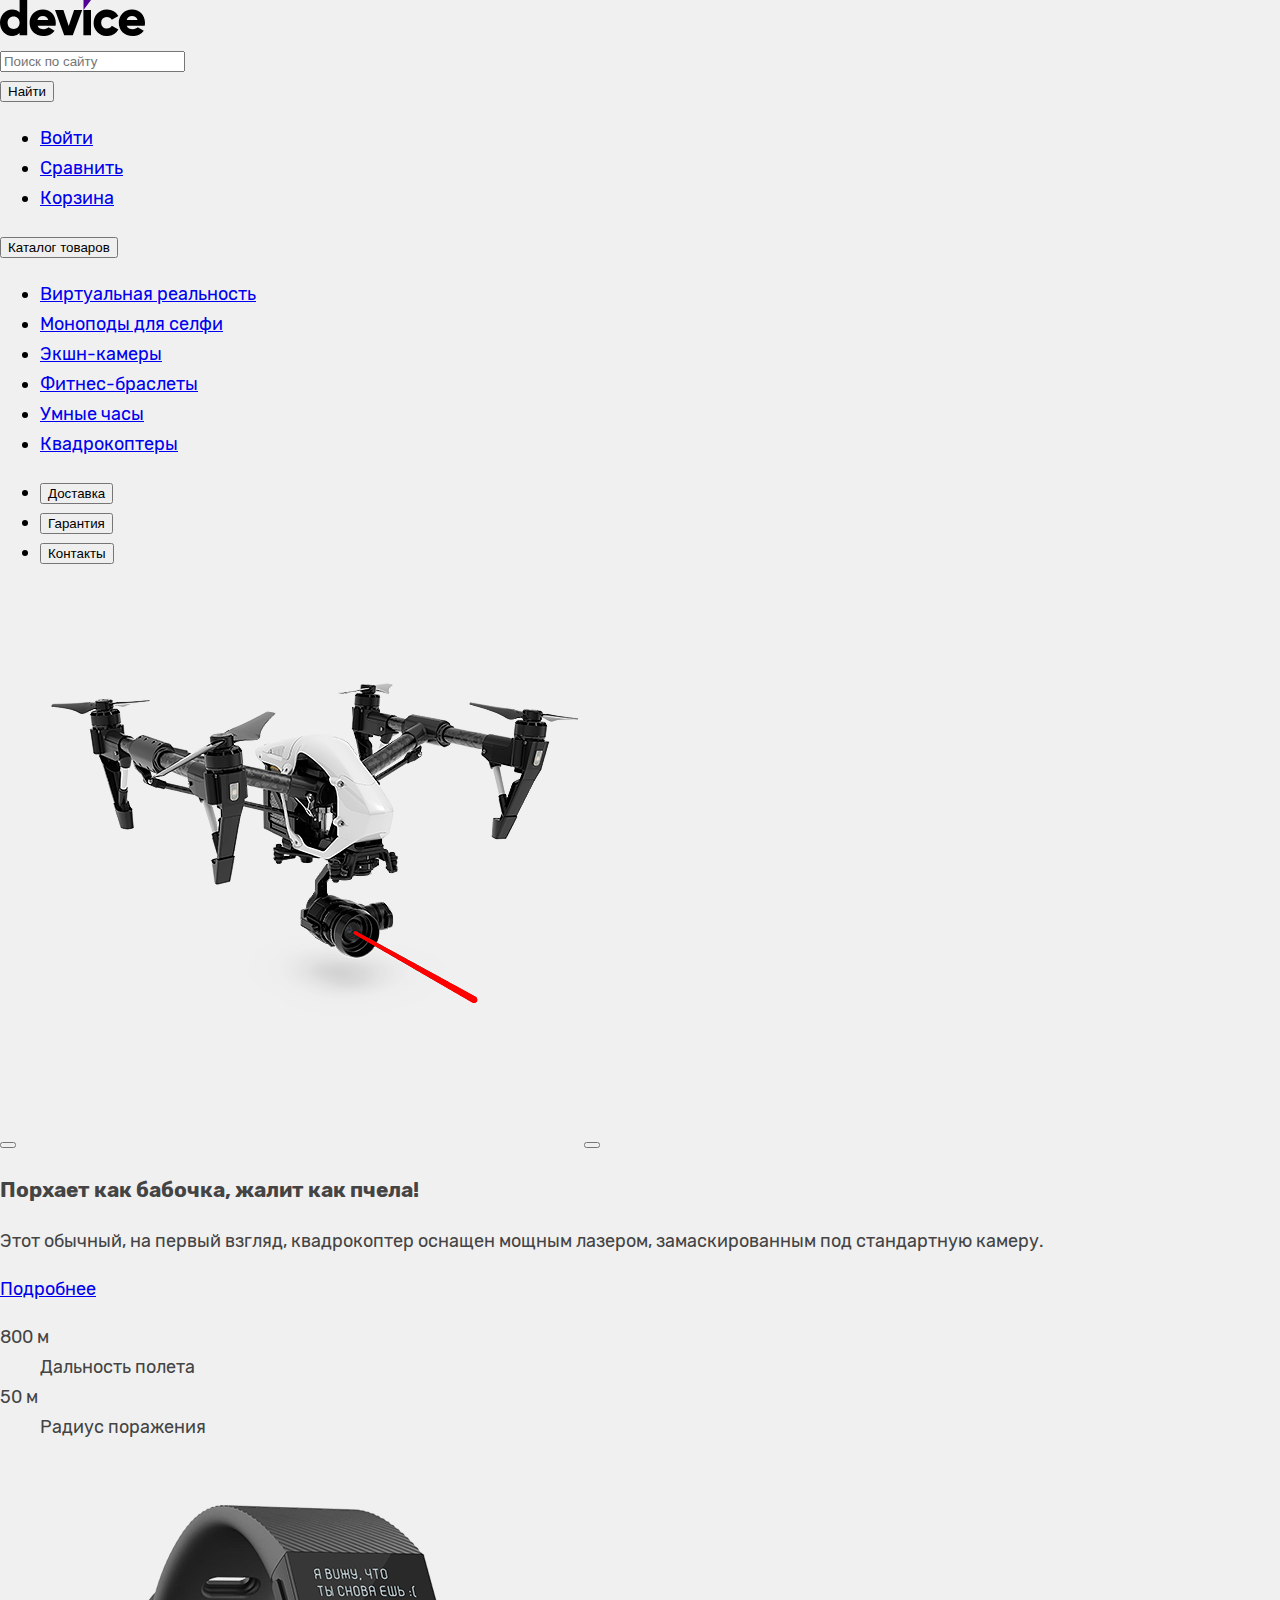
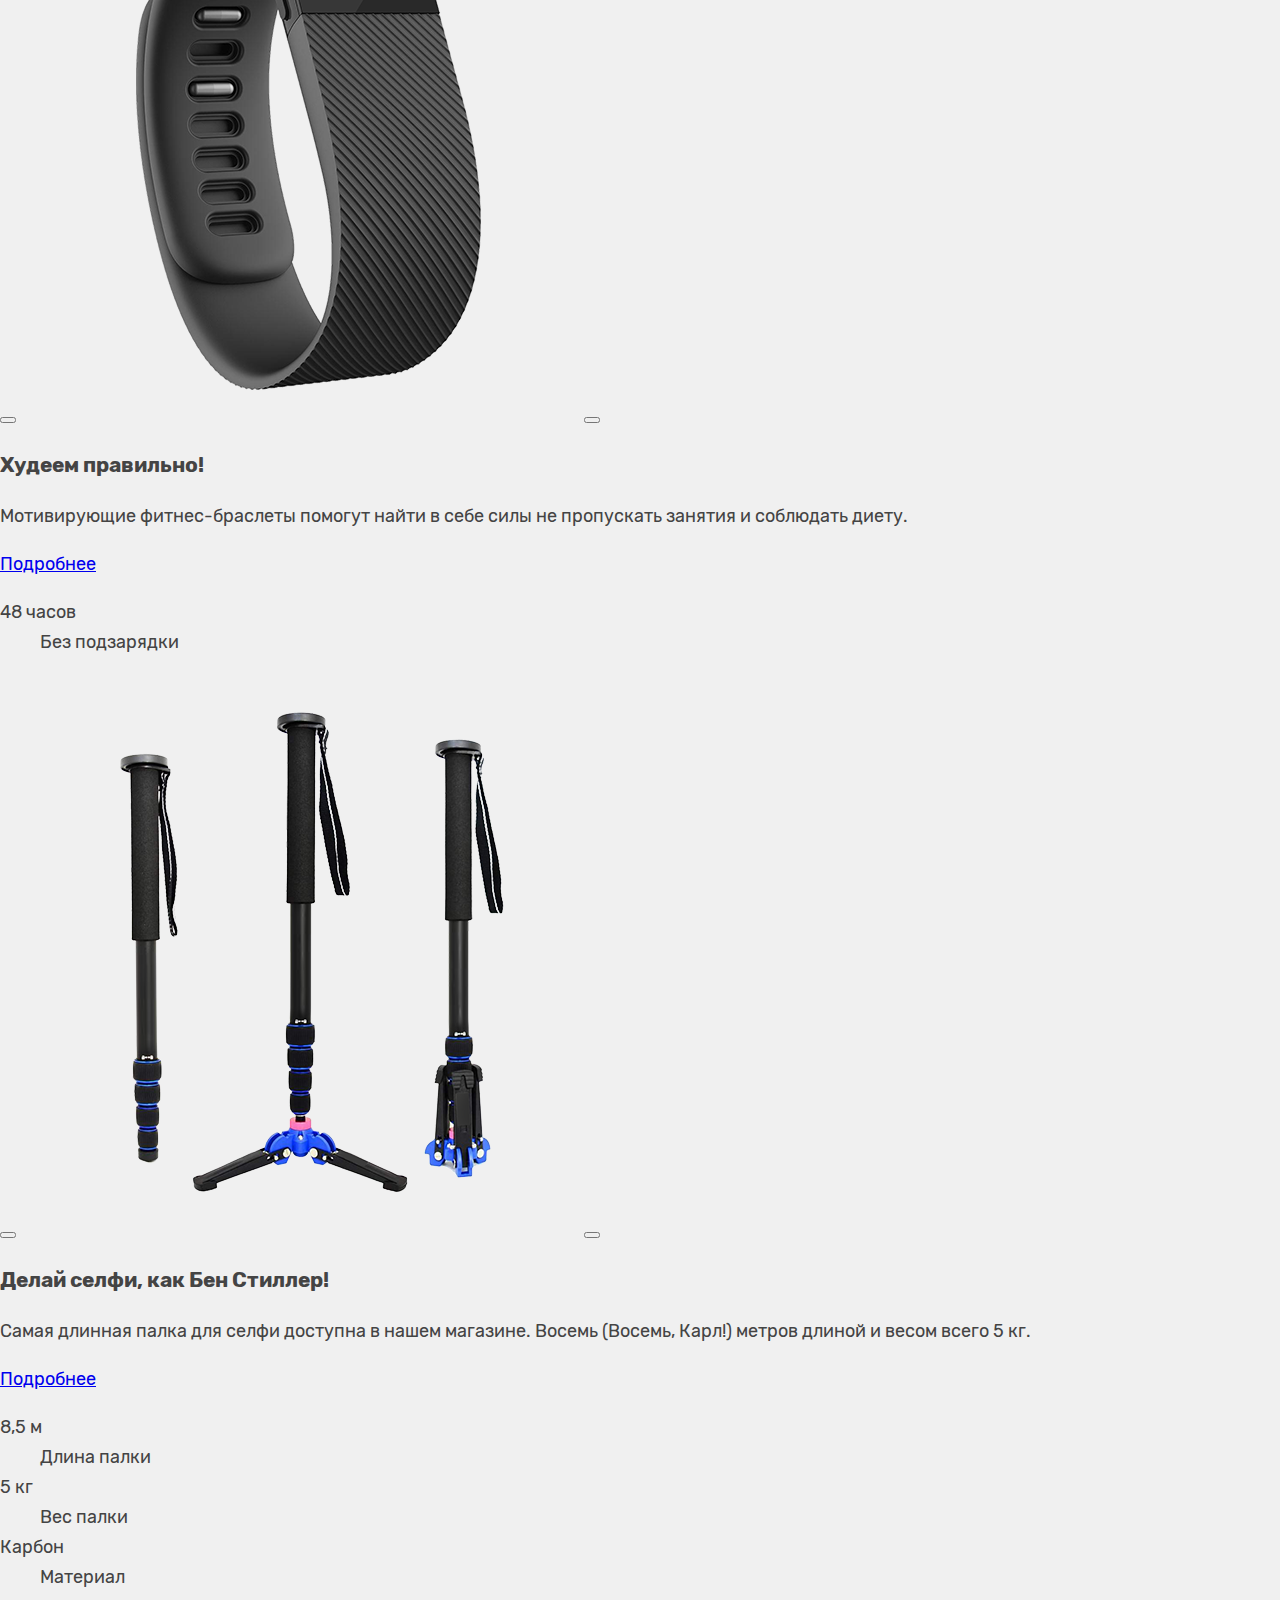
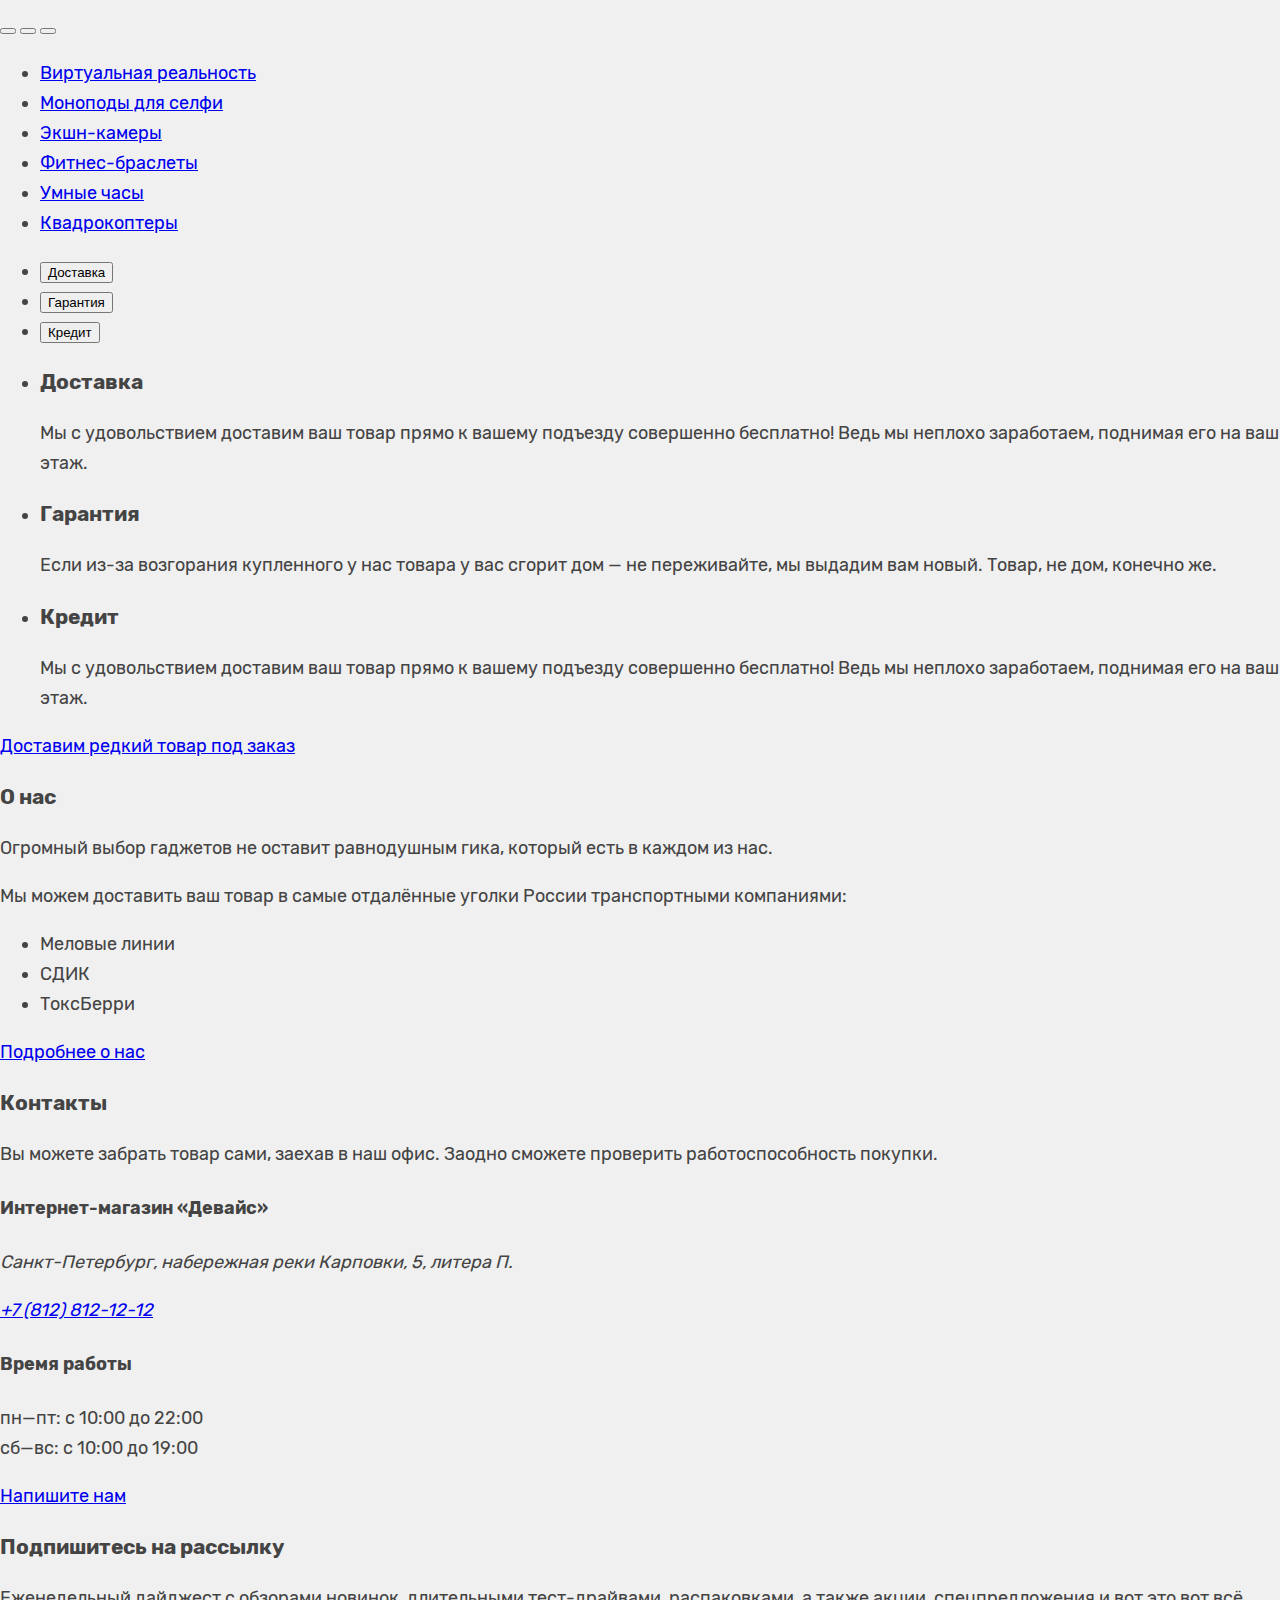
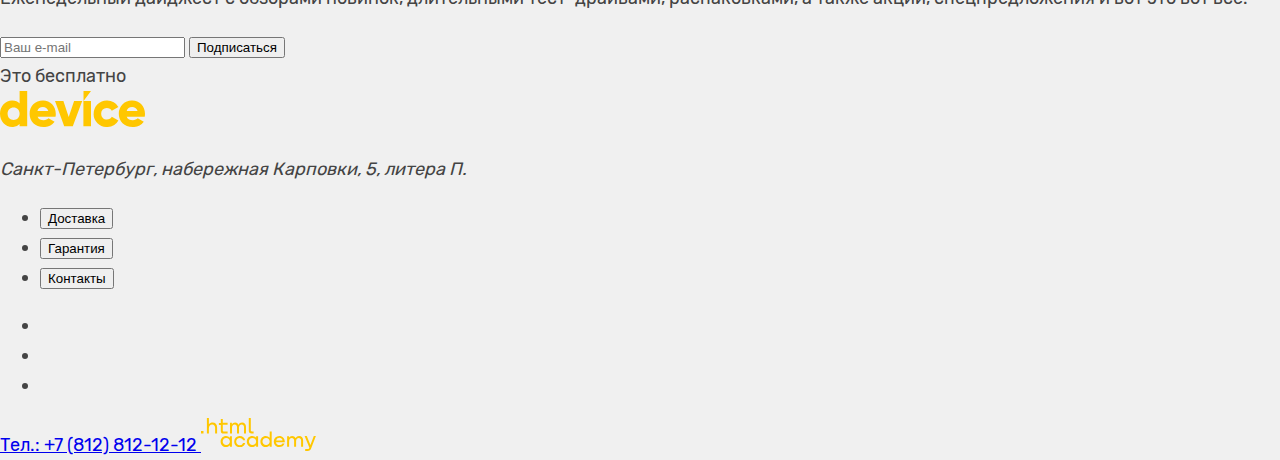
<file: index.html>
<!DOCTYPE html>
<html lang="ru">
<head>
  <meta charset="utf-8">
  <meta http-equiv="X-UA-Compatible" content="IE=edge">
  <meta name="viewport" content="width=device-width, initial-scale=1.0">
  <title>HTML Academy: Девайс</title>
  <link rel="stylesheet" href="styles/styles.css" />
</head>
  <body>
    <header class="page-header">
      <a class="header-logo-device" href="index.html">
        <svg
          class="header-logo-device-icon"
          aria-hidden="true"
          focusable="false"
          xmlns="http://www.w3.org/2000/svg"
          width="145"
          height="36"
          role="img"
          aria-label="Логотип магазина электроники Device."
          viewBox="0 0 145 36"
        >
          <path
            fill="#000"
            d="M27.2 0v35.3h-7.6v-2.4a9.5 9.5 0 0 1-7.5 3.1C5.5 36 0 30.2 0 22.7 0 15.2 5.5 9.4 12.1 9.4c3.4 0 6 1.2 7.5 3.1V0h7.6Zm-7.6 22.7c0-3.8-2.5-6.2-6-6.2s-6 2.4-6 6.2c0 3.8 2.5 6.2 6 6.2 3.5-.1 6-2.4 6-6.2ZM43.7 29.2c2.1 0 3.8-.8 4.8-1.9l6.1 3.5a13 13 0 0 1-11 5.2c-8.6 0-14-5.8-14-13.3C29.6 15.2 35 9.4 43 9.4c7.4 0 12.8 5.7 12.8 13.3 0 1.1 0 2.1-.3 3H37.6c1 2.6 3.3 3.5 6.1 3.5Zm4.6-9.1c-.8-2.9-3-4-5.4-4-2.9 0-4.8 1.4-5.5 4h11ZM82.2 10.1l-9.4 25.2h-8.6L55 10.1h8.4l5.3 16 5.4-16h8.2ZM83.5 10.1H91v25.2h-7.6V10.1ZM93.7 22.7A13 13 0 0 1 107 9.4a13 13 0 0 1 11.4 6.5l-6.6 3.8c-1-1.8-2.7-2.8-5-2.8a5.5 5.5 0 0 0-5.6 5.8c0 3.5 2.4 5.8 5.7 5.8 2.2 0 4-1.1 4.9-2.8l6.6 3.8A12.8 12.8 0 0 1 107 36a13 13 0 0 1-13.4-13.3ZM132.9 29.2c2 0 3.8-.8 4.8-1.9l6.1 3.5a13 13 0 0 1-11 5.2c-8.6 0-14-5.8-14-13.3a13 13 0 0 1 13.4-13.3c7.4 0 12.8 5.7 12.8 13.3 0 1.1-.1 2.1-.3 3h-18c1 2.6 3.4 3.5 6.2 3.5Zm4.7-9.1c-.8-2.9-3.1-4-5.4-4-3 0-4.8 1.4-5.5 4h10.9Z"
          />
          <path fill="#510094" d="M83.5 0v10.1L91 0h-7.6Z" />
        </svg>
      </a>
      <div class="header-form-wrapper">
        <form
          class="header-search-form"
          action="https://echo.htmlacademy.ru/"
          method="post"
        >
          <label class="form-label visually-hidden" for="site-search">
            Поиск по сайту
          </label>
          <input
            class="search-field"
            type="text"
            id="site-search"
            name="site-search"
            placeholder="Поиск по сайту"
          />
        </form>
        <button class="button search-button" type="submit">Найти</button>
      </div>
      <nav class="navigation">
        <ul class="navigation-user">
          <li class="navigation-user-item">
            <a class="navigation-user-link navigation-user-link" href="#">
              Войти
            </a>
          </li>
          <li class="navigation-user-item">
            <a class="navigation-user-link" href="#">Сравнить</a>
          </li>
          <li class="navigation-user-item">
            <a class="navigation-user-link" href="#">Корзина</a>
          </li>
        </ul>
        <div class="navigation-catalog">
          <button class="navigation-catalog-button" type="button">
            Каталог товаров
          </button>
          <ul class="catalog-dropdown-list">
            <li class="catalog-dropdown-item">
              <a class="catalog-dropdown-link" href="#">
                Виртуальная реальность
                </a>
            </li>
            <li class="catalog-dropdown-item">
              <a class="catalog-dropdown-link" href="#">Моноподы для cелфи</a>
            </li>
            <li class="catalog-dropdown-item">
              <a class="catalog-dropdown-link" href="#">Экшн-камеры</a>
            </li>
            <li class="catalog-dropdown-item">
              <a class="catalog-dropdown-link" href="#">Фитнес-браслеты</a>
            </li>
            <li class="catalog-dropdown-item">
              <a class="catalog-dropdown-link" href="#">Умные часы</a>
            </li>
            <li class="catalog-dropdown-item">
              <a class="catalog-dropdown-link" href="#">Квадрокоптеры</a>
            </li>
          </ul>
        </div>
        <ul class="navigation-list">
          <li class="navigation-item">
            <button class="navigation-link" type="button">Доставка</button>
          </li>
          <li class="navigation-item">
            <button class="navigation-link" type="button">Гарантия</button>
          </li>
          <li class="navigation-item">
            <button class="navigation-link" type="button">Контакты</button>
          </li>
        </ul>
      </nav>
    </header>
    <main class="main-index">
      <h1 class="visually-hidden">
        Главная страница магазина электроники "Device"
      </h1>
      <section class="products-slider">
        <h2 class="visually-hidden">Слайдер с товарами</h2>
        <div class="slider-quadcopter">
          <button class="slider-button slider-prev" type="button">
            <span class="visually-hidden">Предыдущий товар</span>
          </button>
          <a class="slider-quadcopter-link">
            <img
              src="images/main-slider/quadcopter.png"
              width="560"
              height="560"
              alt="Квадрокоптер с лазером"
            />
          </a>
          <button class="slider-button slider-next" type="button">
            <span class="visually-hidden">Следующий товар</span>
          </button>
          <h3 class="title products-slider-title">
            Порхает как бабочка, жалит как пчела!
          </h3>
          <p class="slider-products-description">
            Этот обычный, на первый взгляд, квадрокоптер оснащен мощным лазером,
            замаскированным под стандартную камеру.
          </p>
          <a class="button button-more" href="#">Подробнее</a>
          <dl class="slider-product-info">
            <dt class="slider-product-info-value">800 м</dt>
            <dd class="slider-product-info-caption">Дальность полета</dd>
            <dt class="slider-product-info-value">50 м</dt>
            <dd class="slider-product-info-caption">Радиус поражения</dd>
          </dl>
        </div>
        <div class="slider-bracelet">
          <button class="slider-button slider-prev" type="button">
            <span class="visually-hidden">Предыдущий товар</span>
          </button>
          <a class="slider-bracelet-link">
            <img
              src="images/main-slider/bracelet.png"
              width="560"
              height="560"
              alt="Фитнес-браслет"
            />
          </a>
          <button class="slider-button slider-next" type="button">
            <span class="visually-hidden">Следующий товар</span>
          </button>
          <h3 class="title products-slider-title">Худеем правильно!</h3>
          <p class="slider-products-description">
            Мотивирующие фитнес-браслеты помогут найти в себе силы не пропускать
            занятия и соблюдать диету.
          </p>
          <a class="button button-more" href="#">Подробнее</a>
          <dl class="slider-product-info">
            <dt class="slider-product-info-value">48 часов</dt>
            <dd class="slider-product-info-caption">Без подзарядки</dd>
          </dl>
        </div>
        <div class="slider-selfie">
          <button class="slider-button slider-prev" type="button">
            <span class="visually-hidden">Предыдущий товар</span>
          </button>
          <a class="slider-selfie-link">
            <img
              src="images/main-slider/selfie.png"
              width="560"
              height="560"
              alt="Монопод для селфи"
            />
          </a>
          <button class="slider-button slider-next" type="button">
            <span class="visually-hidden">Следующий товар</span>
          </button>
          <h3 class="title products-slider-title">
            Делай селфи, как Бен Стиллер!
          </h3>
          <p class="slider-products-description">
            Самая длинная палка для селфи доступна в нашем магазине. Восемь
            (Восемь, Карл!) метров длиной и весом всего 5 кг.
          </p>
          <a class="button button-more" href="#">Подробнее</a>
          <dl class="slider-product-info">
            <dt class="slider-product-info-value">8,5 м</dt>
            <dd class="slider-product-info-description">Длина палки</dd>
            <dt class="slider-product-info-value">5 кг</dt>
            <dd class="slider-product-info-description">Вес палки</dd>
            <dt class="slider-product-info-value">Карбон</dt>
            <dd class="slider-product-info-description">Материал</dd>
          </dl>
        </div>
        <span class="slider-dots">
          <button class="slider-dots-button" type="button"></button>
          <button class="slider-dots-button" type="button"></button>
          <button class="slider-dots-button" type="button"></button>
        </span>
      </section>
      <section class="products-categories">
        <h2 class="visually-hidden">Категории товаров</h2>
        <ul class="products-categories-list">
          <li class="products-categories-item">
            <a class="products-categories-link" href="#">
              Виртуальная реальность
            </a>
          </li>
          <li class="products-categories-item">
            <a class="products-categories-link" href="#">Моноподы для селфи</a>
          </li>
          <li class="products-categories-item">
            <a class="products-categories-link" href="#">Экшн-камеры</a>
          </li>
          <li class="products-categories-item">
            <a class="products-categories-link" href="#">Фитнес-браслеты</a>
          </li>
          <li class="products-categories-item">
            <a class="products-categories-link" href="#">Умные часы</a>
          </li>
          <li class="products-categories-item">
            <a class="products-categories-link" href="#">Квадрокоптеры</a>
          </li>
        </ul>
      </section>
      <section class="services-slider">
        <ul class="services-list">
          <li class="services-item">
            <button class="button services-slider-button" type="button">
              Доставка
            </button>
          </li>
          <li class="services-item">
            <button class="button services-slider-button" type="button">
              Гарантия
            </button>
          </li>
          <li class="services-item">
            <button class="button services-slider-button" type="button">
              Кредит
            </button>
          </li>
        </ul>
        <ul class="services-description-list">
          <li class="services-description-delivery">
            <h3 class="title services-description-title">Доставка</h3>
            <p class="services-description-text">
              Мы с удовольствием доставим ваш товар прямо к вашему подъезду
              совершенно бесплатно! Ведь мы неплохо заработаем, поднимая его на
              ваш этаж.
            </p>
          </li>
          <li class="services-description-guaranty">
            <h3 class="title services-description-title">Гарантия</h3>
            <p class="services-description-text">
              Если из-за возгорания купленного у нас товара у вас сгорит дом —
              не переживайте, мы выдадим вам новый. Товар, не дом, конечно же.
            </p>
          </li>
          <li class="services-description-credit">
            <h3 class="title services-description-title">Кредит</h3>
            <p class="services-description-text">
              Мы с удовольствием доставим ваш товар прямо к вашему подъезду
              совершенно бесплатно! Ведь мы неплохо заработаем, поднимая его на
              ваш этаж.
            </p>
          </li>
        </ul>
      </section>
      <section class="delivery-promo">
        <h3 class="visually-hidden">Специальное предложение по доставке</h3>
        <a class="delivery-promo-text" href="#">
          Доставим редкий товар под заказ
        </a>
      </section>
      <div class="info-wrapper">
        <section class="about">
          <h3 class="title about-title">О нас</h3>
          <p class="about-text">
            Огромный выбор гаджетов не оставит равнодушным гика, который есть в
            каждом из нас.
          </p>
          <p class="about-text">
            Мы можем доставить ваш товар в самые отдалённые уголки России
            транспортными компаниями:
          </p>
          <ul class="about-list">
            <li class="about-item">Меловые линии</li>
            <li class="about-item">СДИК</li>
            <li class="about-item">ТоксБерри</li>
          </ul>
          <a class="button about-button" href="#">Подробнее о нас</a>
        </section>
        <section class="contacts">
          <h3 class="title contacts-title">Контакты</h3>
          <p class="contacts-text">
            Вы можете забрать товар сами, заехав в наш офис. Заодно сможете
            проверить работоспособность покупки.
          </p>
          <h4 class="title address-title">Интернет-магазин «Девайс»</h4>
          <address class="address">
            <p class="address-text">
              Санкт-Петербург, набережная реки Карповки, 5, литера П.
            </p>
            <a class="address-phone" href="tel:+78128121212">
              +7 (812) 812-12-12
            </a>
          </address>
          <h4 class="title time-title">Время работы</h4>
          <p>пн—пт: с 10:00 до 22:00<br />cб—вс: с 10:00 до 19:00</p>
          <a class="button contacts-button" href="#">Напишите нам</a>
        </section>
      </div>
      <section class="subscribe">
        <h3 class="title subscribe-title">Подпишитесь на рассылку</h3>
        <p class="subscribe-text">
          Еженедельный дайджест с обзорами новинок, длительными тест-драйвами,
          распаковками, а также акции, спецпредложения и вот это вот всё.
        </p>
        <form
          class="subscribe-form"
          action="https://echo.htmlacademy.ru/"
          method="post"
        >
          <label class="visually-hidden" for="subscribe-email">E-mail</label>
          <input
            class="subscribe-field"
            placeholder="Ваш e-mail"
            type="email"
            name="subscribe-email"
            id="subscribe-email"
            required
          />
          <button class="button subscribe-button" type="submit">
            <span class="subscribe-submit">Подписаться</span>
          </button>
        </form>
        <span class="subscribe-text subscribe-text-free">Это бесплатно</span>
      </section>
    </main>
    <footer class="page-footer">
      <div class="footer-device-address-wrapper">
        <a class="footer-logo-device" href="index.html">
          <svg
            class="footer-logo-device-icon"
            aria-hidden="true"
            focusable="false"
            xmlns="http://www.w3.org/2000/svg"
            width="145"
            height="36"
            role="img"
            aria-label="Логотип магазина электроники Device."
            viewBox="0 0 145 36"
          >
            <path
              fill="#FFC700"
              d="M27.2 0v35.3h-7.6v-2.4a9.5 9.5 0 0 1-7.5 3.1C5.5 36 0 30.2 0 22.7 0 15.2 5.5 9.4 12.1 9.4c3.4 0 6 1.2 7.5 3.1V0h7.6Zm-7.6 22.7c0-3.8-2.5-6.2-6-6.2s-6 2.4-6 6.2c0 3.8 2.5 6.2 6 6.2 3.5-.1 6-2.4 6-6.2ZM43.7 29.2c2.1 0 3.8-.8 4.8-1.9l6.1 3.5a13 13 0 0 1-11 5.2c-8.6 0-14-5.8-14-13.3C29.6 15.2 35 9.4 43 9.4c7.4 0 12.8 5.7 12.8 13.3 0 1.1 0 2.1-.3 3H37.6c1 2.6 3.3 3.5 6.1 3.5Zm4.6-9.1c-.8-2.9-3-4-5.4-4-2.9 0-4.8 1.4-5.5 4h11ZM82.2 10.1l-9.4 25.2h-8.6L55 10.1h8.4l5.3 16 5.4-16h8.2ZM83.5 10.1H91v25.2h-7.6V10.1ZM93.7 22.7A13 13 0 0 1 107 9.4a13 13 0 0 1 11.4 6.5l-6.6 3.8c-1-1.8-2.7-2.8-5-2.8a5.5 5.5 0 0 0-5.6 5.8c0 3.5 2.4 5.8 5.7 5.8 2.2 0 4-1.1 4.9-2.8l6.6 3.8A12.8 12.8 0 0 1 107 36a13 13 0 0 1-13.4-13.3ZM132.9 29.2c2 0 3.8-.8 4.8-1.9l6.1 3.5a13 13 0 0 1-11 5.2c-8.6 0-14-5.8-14-13.3a13 13 0 0 1 13.4-13.3c7.4 0 12.8 5.7 12.8 13.3 0 1.1-.1 2.1-.3 3h-18c1 2.6 3.4 3.5 6.2 3.5Zm4.7-9.1c-.8-2.9-3.1-4-5.4-4-3 0-4.8 1.4-5.5 4h10.9ZM83.5 0v10.1L91 0h-7.6Z"
            />
          </svg>
        </a>
        <address class="address page-footer-address">
          <p class="address-text">
            Санкт-Петербург, набережная Карповки, 5, литера П.
          </p>
        </address>
      </div>
      <div class="footer-lists-wrapper">
        <ul class="footer-services-list">
          <li class="footer-services-item">
            <button class="button footer-services-button">Доставка</button>
          </li>
          <li class="footer-services-item">
            <button class="button footer-services-button">Гарантия</button>
          </li>
          <li class="footer-services-item">
            <button class="button footer-services-button">Контакты</button>
          </li>
        </ul>
        <ul class="footer-social-list">
          <li class="footer-social-item">
            <a class="footer-social-link" href="https://t.me/htmlacademy">
              <span class="visually-hidden">Telegram</span>
            </a>
          </li>
          <li class="footer-social-item">
            <a
              class="footer-social-link"
              href="https://www.youtube.com/user/htmlacademyru"
            >
              <span class="visually-hidden">Youtube</span>
            </a>
          </li>
          <li class="footer-social-item">
            <a
              class="footer-social-link"
              href="https://twitter.com/htmlacademy_ru"
            >
              <span class="visually-hidden">Twitter</span>
            </a>
          </li>
        </ul>
      </div>
      <div class="footer-phone-academy-wrapper">
        <a class="footer-address-phone" href="tel:+78128121212">
          Тел.: +7 (812) 812-12-12
        </a>
        <a class="footer-academy-link" href="https://htmlacademy.ru/">
          <svg
            class="page-footer-logo-academy"
            aria-hidden="true"
            focusable="false"
            xmlns="http://www.w3.org/2000/svg"
            width="115"
            height="33"
            role="img"
            aria-label="Логотип HTML Academy."
            viewBox="0 0 115 33"
          >
            <path
              fill="#FFC700"
              d="M0 12.9v2.6h2.5v-2.6H0ZM11.6 4.5c-1.6 0-2.8.7-3.6 1.7h-.1V0h-2v15.5h2v-5.3c0-2.1 1.3-3.6 3.3-3.6 1.8 0 2.9 1.4 2.9 3.2v5.7h2V9.4c.1-3-1.8-4.9-4.5-4.9ZM26.6 4.8h-4.8V1.1h-2v3.8h-1.9v2h1.9v6c0 1.7 1 2.7 2.7 2.7h4.1v-2h-3.7c-.7 0-1.1-.4-1.1-1.1V6.8h4.8v-2ZM41.1 4.6c-1.6 0-2.9.8-3.5 2.1h-.1a3.7 3.7 0 0 0-3.4-2.1c-1.4 0-2.5.8-3.1 1.8h-.1V4.8H29v10.6h2V10c0-2 1-3.5 2.6-3.5 1.5 0 2.4 1 2.4 2.6v6.3h2V9.8c0-2.4 1.4-3.3 2.6-3.3 1.5 0 2.4 1 2.4 2.6v6.3h2V8.9c.1-2.5-1.4-4.3-3.9-4.3ZM47.8 12.7c0 1.7 1 2.7 2.8 2.7h2v-2h-1.7c-.7 0-1.1-.4-1.1-1.1V0h-2v12.7ZM28.9 19.7a4.9 4.9 0 0 0-3.9-1.8c-3.1 0-5.4 2.3-5.4 5.6s2.3 5.6 5.4 5.6c1.8 0 3-.8 3.8-1.9h.1v1.6h2V18.2h-2v1.5Zm-3.6 7.4a3.5 3.5 0 0 1-3.6-3.6c0-2 1.4-3.6 3.6-3.6s3.6 1.6 3.6 3.6c0 1.9-1.4 3.6-3.6 3.6ZM44.2 22c-.5-2.4-2.6-4.1-5.4-4.1a5.4 5.4 0 0 0-5.6 5.6c0 3.1 2.2 5.6 5.6 5.6 2.8 0 4.9-1.8 5.4-4.2h-2.1a3.4 3.4 0 0 1-3.3 2.3 3.5 3.5 0 0 1-3.6-3.6c0-2 1.4-3.6 3.6-3.6 1.6 0 2.8 1 3.3 2.2h2.1V22ZM55.1 19.7a4.9 4.9 0 0 0-3.9-1.8c-3.1 0-5.4 2.3-5.4 5.6s2.3 5.6 5.4 5.6c1.8 0 3-.8 3.8-1.9h.1v1.6h2V18.2h-2v1.5Zm-3.6 7.4a3.5 3.5 0 0 1-3.6-3.6c0-2 1.4-3.6 3.6-3.6s3.6 1.6 3.6 3.6c0 1.9-1.5 3.6-3.6 3.6ZM68.7 19.8a5 5 0 0 0-3.9-1.9c-3.1 0-5.4 2.3-5.4 5.6s2.2 5.6 5.4 5.6c1.7 0 3-.8 3.8-1.8h.1v1.5h2V13.4h-2v6.4Zm-3.6 7.3a3.5 3.5 0 0 1-3.6-3.6c0-2 1.4-3.6 3.6-3.6s3.6 1.6 3.6 3.6c-.1 2-1.5 3.6-3.6 3.6ZM78.3 17.9a5.4 5.4 0 0 0-5.5 5.6c0 3 2.1 5.6 5.5 5.6 2.5 0 4.5-1.3 5.2-3.6h-2.1c-.5 1-1.6 1.6-3 1.6-1.9 0-3.3-1.3-3.4-2.9h8.8c.2-3.6-2-6.3-5.5-6.3Zm0 1.9c1.7 0 3 1 3.3 2.6h-6.5a3.2 3.2 0 0 1 3.2-2.6ZM98.2 17.9a4 4 0 0 0-3.6 2h-.1c-.6-1.2-1.8-2-3.4-2-1.4 0-2.5.7-3.1 1.8v-1.5h-1.9v10.6h2v-5.4c0-2 1-3.4 2.6-3.5 1.5 0 2.4 1 2.4 2.6v6.3h2v-5.6c0-2.4 1.4-3.3 2.6-3.3 1.5 0 2.4 1 2.4 2.6v6.3h2v-6.5c.1-2.6-1.4-4.4-3.9-4.4ZM109.4 27l-3.6-8.9h-2.2l4.8 11.6c-.3.9-.7 1.2-1.7 1.2h-2.5v2h2.5c1.8 0 2.8-.8 3.5-2.6l4.7-12.2h-2.1l-3.4 8.9Z"
            />
          </svg>
        </a>
      </div>
    </footer>
  </body>
</html>
</file>
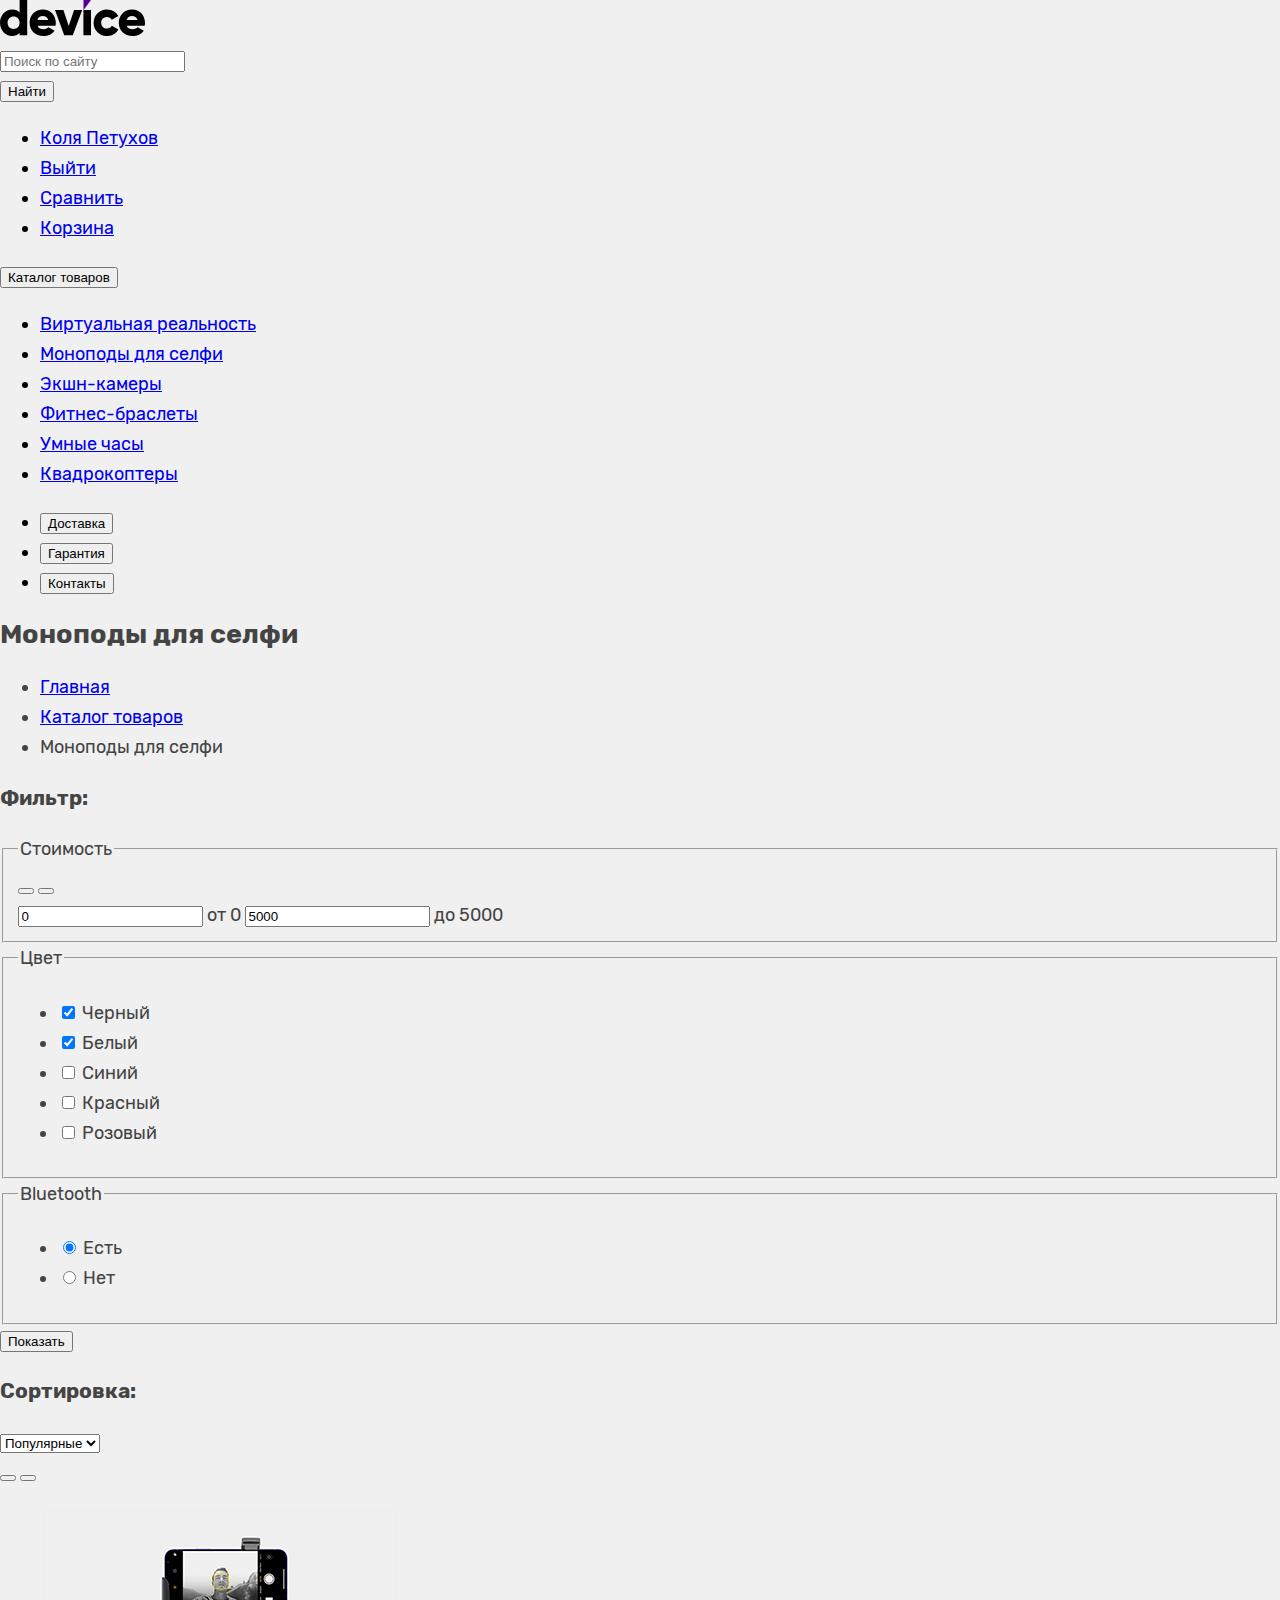
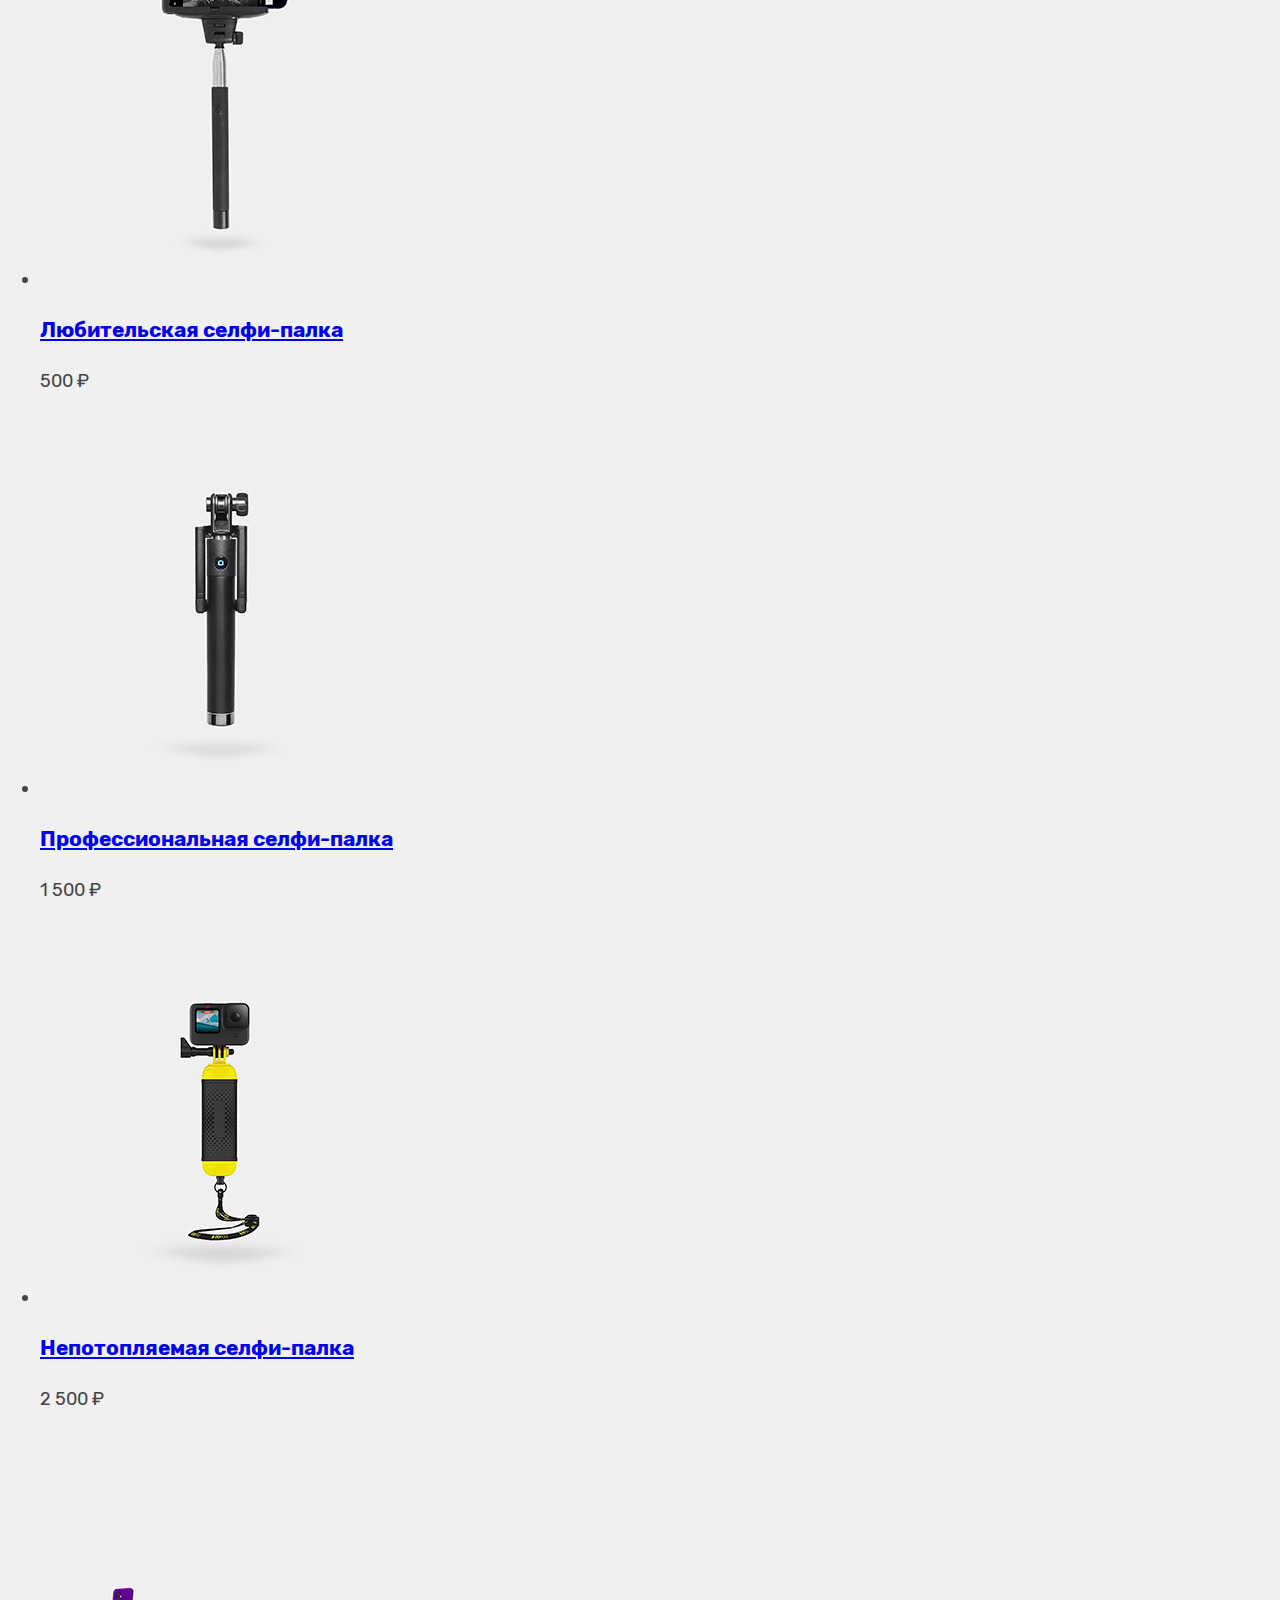
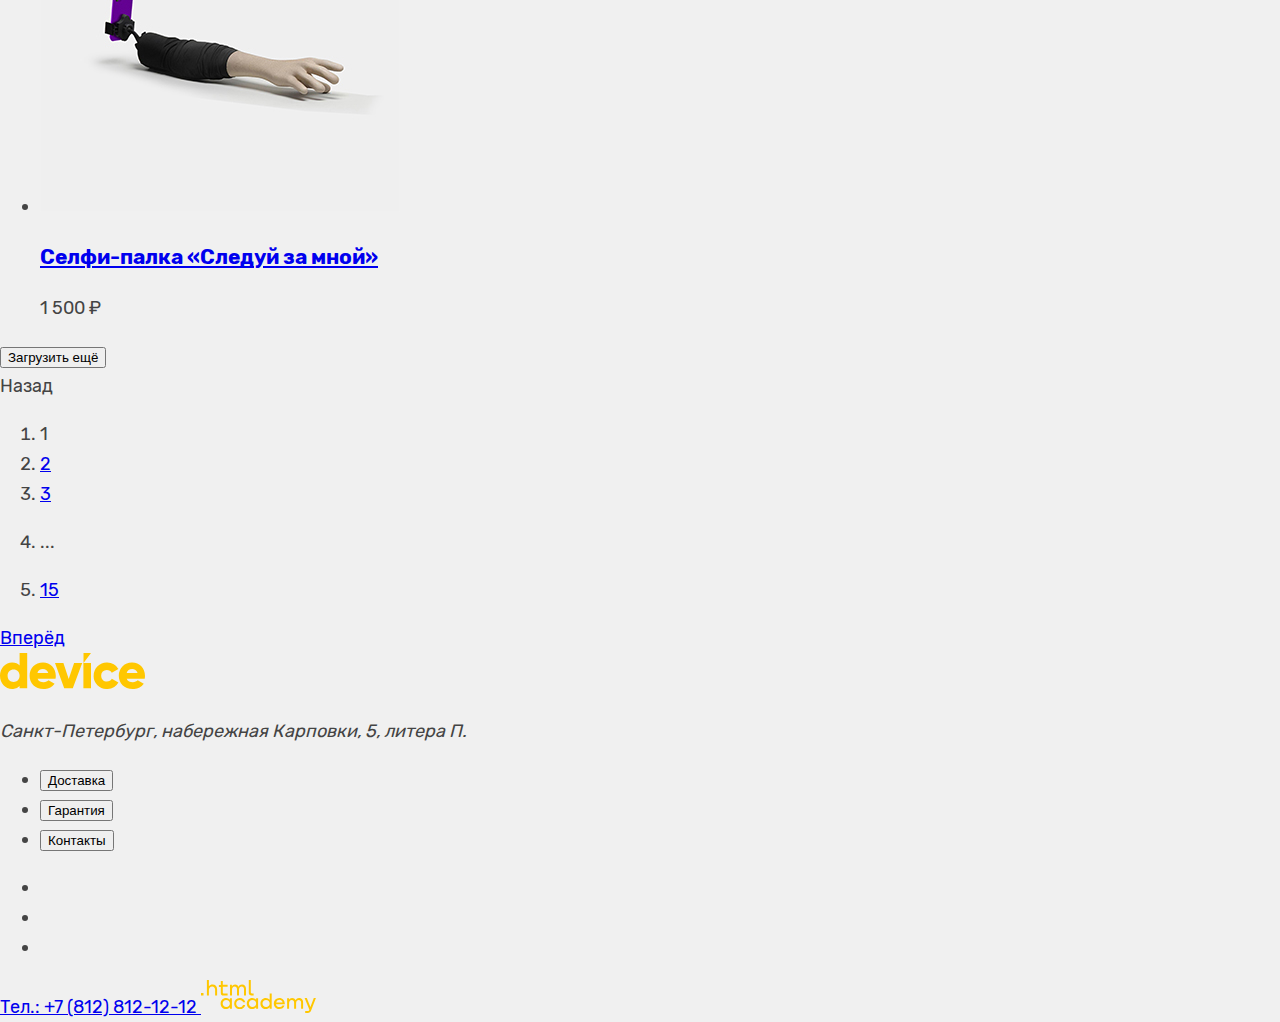
<file: catalog.html>
<!DOCTYPE html>
<html lang="ru">
<head>
  <meta charset="utf-8">
  <meta http-equiv="X-UA-Compatible" content="IE=edge">
  <meta name="viewport" content="width=device-width, initial-scale=1.0">
  <title>HTML Academy: Девайс</title>
  <link rel="stylesheet" href="styles/styles.css" />
</head>
  <body>
    <header class="page-header">
      <a class="header-logo-device" href="index.html">
        <svg
          class="header-logo-device-icon"
          aria-hidden="true"
          focusable="false"
          xmlns="http://www.w3.org/2000/svg"
          width="145"
          height="36"
          role="img"
          aria-label="Логотип магазина электроники Device."
          viewBox="0 0 145 36"
        >
          <path
            fill="#000"
            d="M27.2 0v35.3h-7.6v-2.4a9.5 9.5 0 0 1-7.5 3.1C5.5 36 0 30.2 0 22.7 0 15.2 5.5 9.4 12.1 9.4c3.4 0 6 1.2 7.5 3.1V0h7.6Zm-7.6 22.7c0-3.8-2.5-6.2-6-6.2s-6 2.4-6 6.2c0 3.8 2.5 6.2 6 6.2 3.5-.1 6-2.4 6-6.2ZM43.7 29.2c2.1 0 3.8-.8 4.8-1.9l6.1 3.5a13 13 0 0 1-11 5.2c-8.6 0-14-5.8-14-13.3C29.6 15.2 35 9.4 43 9.4c7.4 0 12.8 5.7 12.8 13.3 0 1.1 0 2.1-.3 3H37.6c1 2.6 3.3 3.5 6.1 3.5Zm4.6-9.1c-.8-2.9-3-4-5.4-4-2.9 0-4.8 1.4-5.5 4h11ZM82.2 10.1l-9.4 25.2h-8.6L55 10.1h8.4l5.3 16 5.4-16h8.2ZM83.5 10.1H91v25.2h-7.6V10.1ZM93.7 22.7A13 13 0 0 1 107 9.4a13 13 0 0 1 11.4 6.5l-6.6 3.8c-1-1.8-2.7-2.8-5-2.8a5.5 5.5 0 0 0-5.6 5.8c0 3.5 2.4 5.8 5.7 5.8 2.2 0 4-1.1 4.9-2.8l6.6 3.8A12.8 12.8 0 0 1 107 36a13 13 0 0 1-13.4-13.3ZM132.9 29.2c2 0 3.8-.8 4.8-1.9l6.1 3.5a13 13 0 0 1-11 5.2c-8.6 0-14-5.8-14-13.3a13 13 0 0 1 13.4-13.3c7.4 0 12.8 5.7 12.8 13.3 0 1.1-.1 2.1-.3 3h-18c1 2.6 3.4 3.5 6.2 3.5Zm4.7-9.1c-.8-2.9-3.1-4-5.4-4-3 0-4.8 1.4-5.5 4h10.9Z"
          />
          <path fill="#510094" d="M83.5 0v10.1L91 0h-7.6Z" />
        </svg>
      </a>
      <div class="header-form-wrapper">
        <form
          class="header-search-form"
          action="https://echo.htmlacademy.ru/"
          method="post"
        >
          <label class="form-label visually-hidden" for="site-search">
            Поиск по сайту
          </label>
          <input
            class="search-field"
            type="text"
            id="site-search"
            name="site-search"
            placeholder="Поиск по сайту"
          />
        </form>
        <button class="button search-button" type="submit">Найти</button>
      </div>
      <nav class="navigation">
        <ul class="navigation-user">
          <li class="navigation-user-item">
            <a class="navigation-user-link" href="#">Коля Петухов</a>
          </li>
          <li class="navigation-user-item">
            <a
              class="navigation-user-link navigation-user-link-authorized"
              href="#"
            >
              Выйти
            </a>
          </li>
          <li class="navigation-user-item">
            <a class="navigation-user-link" href="#">Сравнить</a>
          </li>
          <li class="navigation-user-item">
            <a class="navigation-user-link" href="#">Корзина</a>
          </li>
        </ul>
        <div class="navigation-catalog">
          <button class="navigation-catalog-button" type="button">
            Каталог товаров
          </button>
          <ul class="catalog-dropdown-list">
            <li class="catalog-dropdown-item">
              <a class="catalog-dropdown-link" href="#">
                Виртуальная реальность
                </a>
            </li>
            <li class="catalog-dropdown-item">
              <a class="catalog-dropdown-link" href="#">Моноподы для cелфи</a>
            </li>
            <li class="catalog-dropdown-item">
              <a class="catalog-dropdown-link" href="#">Экшн-камеры</a>
            </li>
            <li class="catalog-dropdown-item">
              <a class="catalog-dropdown-link" href="#">Фитнес-браслеты</a>
            </li>
            <li class="catalog-dropdown-item">
              <a class="catalog-dropdown-link" href="#">Умные часы</a>
            </li>
            <li class="catalog-dropdown-item">
              <a class="catalog-dropdown-link" href="#">Квадрокоптеры</a>
            </li>
          </ul>
        </div>
        <ul class="navigation-list">
          <li class="navigation-item">
            <button class="navigation-link" type="button">Доставка</button>
          </li>
          <li class="navigation-item">
            <button class="navigation-link" type="button">Гарантия</button>
          </li>
          <li class="navigation-item">
            <button class="navigation-link" type="button">Контакты</button>
          </li>
        </ul>
      </nav>
    </header>
    <main class="inner-catalog">
      <h1 class="visually-hidden">
        Страница каталога магазина электроники "Device"
      </h1>
      <header class="inner-header">
        <h2 class="inner-header-title">Моноподы для селфи</h2>
        <ul class="breadcrumbs">
          <li class="breadcrumbs-item">
            <a class="breadcrumbs-link" href="index.html">Главная</a>
          </li>
          <li class="breadcrumbs-item">
            <a class="breadcrumbs-link" href="#">Каталог товаров</a>
          </li>
          <li class="breadcrumbs-item">
            <a class="breadcrumbs-link">Моноподы для селфи</a>
          </li>
        </ul>
      </header>
      <section class="catalog">
        <h2 class="visually-hidden">Список товаров с фильтрами</h2>
        <form
          class="catalog-filter"
          action="https://echo.htmlacademy.ru/"
          method="get"
        >
          <h3 class="catalog-filter-title">Фильтр:</h3>
          <fieldset class="catalog-filter-group">
            <legend class="catalog-filter-group-title">Стоимость</legend>
            <div class="range">
              <div class="range-slider">
                <button class="range-toggle toggle-min">
                  <span class="visually-hidden">Изменить минимальную цену</span>
                </button>
                <button class="range-toggle toggle-max">
                  <span class="visually-hidden">
                    Изменить максимальную цену
                  </span>
                </button>
              </div>
              <div class="range-wrapper-inputs">
                <label class="catalog-filter-label">
                  <input
                    class="range-input range-input-min"
                    type="number"
                    value="0"
                    name="min-price"
                  />
                  <span class="range-input-min-text">от 0</span>
                </label>
                <label class="catalog-filter-label">
                  <input
                    class="range-input range-input-max"
                    type="number"
                    value="5000"
                    name="max-price"
                  />
                  <span class="range-input-max-text">до 5000</span>
                </label>
              </div>
            </div>
          </fieldset>
          <fieldset class="catalog-filter-group">
            <legend class="catalog-filter-group-title">Цвет</legend>
            <ul class="catalog-filter-list">
              <li class="catalog-filter-item">
                <label class="control">
                  <input
                    class="control-input"
                    type="checkbox"
                    name="black"
                    checked
                  />
                  Черный
                </label>
              </li>
              <li class="catalog-filter-item">
                <label class="control">
                  <input
                    class="control-input"
                    type="checkbox"
                    name="white"
                    checked
                  />
                  Белый
                </label>
              </li>
              <li class="catalog-filter-item">
                <label class="control">
                  <input class="control-input" type="checkbox" name="blue" />
                  Синий
                </label>
              </li>
              <li class="catalog-filter-item">
                <label class="control">
                  <input class="control-input" type="checkbox" name="red" />
                  Красный
                </label>
              </li>
              <li class="catalog-filter-item">
                <label class="control">
                  <input class="control-input" type="checkbox" name="pink" />
                  Розовый
                </label>
              </li>
            </ul>
          </fieldset>
          <fieldset class="catalog-filter-group">
            <legend class="catalog-filter-group-title">Bluetooth</legend>
            <ul class="catalog-filter-list">
              <li class="catalog-filter-item">
                <label class="control">
                  <input
                    class="control-input"
                    type="radio"
                    name="bluetooth"
                    value="yes"
                    checked
                  />
                  <span class="control-mark"></span>
                  <span class="control-label">Есть</span>
                </label>
              </li>
              <li class="catalog-filter-item">
                <label class="control">
                  <input
                    class="control-input"
                    type="radio"
                    name="bluetooth"
                    value="no"
                  />
                  <span class="control-mark"></span>
                  <span class="control-label">Нет</span>
                </label>
              </li>
            </ul>
          </fieldset>
          <button class="button catalog-filter-button" type="submit">
            Показать
          </button>
        </form>
        <div class="select-wrapper">
          <h3 class="catalog-filter-title">Сортировка:</h3>
          <select class="select-control">
            <option value="popular">Популярные</option>
            <option value="cheap">Дешевые</option>
            <option value="expensive">Дорогие</option>
          </select>
        </div>
        <div class="sorting-buttons">
          <button class="button sorting-button-min"></button>
          <button class="button sorting-button-max"></button>
        </div>
        <ul class="product-list">
          <li class="product-card">
            <a class="product-card-link" href="#">
              <img
                class="product-card-image"
                src="images/monopods/amateur.jpg"
                width="360"
                height="380"
                alt=""
              />
              <h3 class="product-card-title">Любительская селфи-палка</h3>
            </a>
            <p class="product-card-price">500 ₽</p>
          </li>
          <li class="product-card">
            <a class="product-card-link" href="#">
              <img
                class="product-card-image"
                src="images/monopods/professional.jpg"
                width="360"
                height="380"
                alt=""
              />
              <h3 class="product-card-title">Профессиональная селфи-палка</h3>
            </a>
            <p class="product-card-price">1 500 ₽</p>
          </li>
          <li class="product-card">
            <a class="product-card-link" href="#">
              <img
                class="product-card-image"
                src="images/monopods/unsinkable.jpg"
                width="360"
                height="380"
                alt=""
              />
              <h3 class="product-card-title">Непотопляемая селфи-палка</h3>
            </a>
            <p class="product-card-price">2 500 ₽</p>
          </li>
          <li class="product-card">
            <a class="product-card-link" href="#">
              <img
                class="product-card-image"
                src="images/monopods/follow-me.jpg"
                width="360"
                height="380"
                alt=""
              />
              <h3 class="product-card-title">Селфи-палка «Следуй за мной»</h3>
            </a>
            <p class="product-card-price">1 500 ₽</p>
          </li>
        </ul>
        <button class="button button-more">Загрузить ещё</button>
        <div class="pagination-wrapper">
          <a class="button pagination-button-back">Назад</a>
          <ol class="pagination-list">
            <li class="pagination-item">
              <a class="pagination-link pagination-current">1</a>
            </li>
            <li class="pagination-item">
              <a class="pagination-link" href="#">2</a>
            </li>
            <li class="pagination-item">
              <a class="pagination-link" href="#">3</a>
            </li>
            <li class="pagination-item">
              <p class="pagination-dots">...</p>
            </li>
            <li class="pagination-item">
              <a class="pagination-link" href="#">15</a>
            </li>
          </ol>
          <a class="button pagination-button-next" href="#">Вперёд</a>
        </div>
      </section>
    </main>
    <footer class="page-footer">
      <div class="footer-device-address-wrapper">
        <a class="footer-logo-device" href="index.html">
          <svg
            class="footer-logo-device-icon"
            aria-hidden="true"
            focusable="false"
            xmlns="http://www.w3.org/2000/svg"
            width="145"
            height="36"
            role="img"
            aria-label="Логотип магазина электроники Device."
            viewBox="0 0 145 36"
          >
            <path
              fill="#FFC700"
              d="M27.2 0v35.3h-7.6v-2.4a9.5 9.5 0 0 1-7.5 3.1C5.5 36 0 30.2 0 22.7 0 15.2 5.5 9.4 12.1 9.4c3.4 0 6 1.2 7.5 3.1V0h7.6Zm-7.6 22.7c0-3.8-2.5-6.2-6-6.2s-6 2.4-6 6.2c0 3.8 2.5 6.2 6 6.2 3.5-.1 6-2.4 6-6.2ZM43.7 29.2c2.1 0 3.8-.8 4.8-1.9l6.1 3.5a13 13 0 0 1-11 5.2c-8.6 0-14-5.8-14-13.3C29.6 15.2 35 9.4 43 9.4c7.4 0 12.8 5.7 12.8 13.3 0 1.1 0 2.1-.3 3H37.6c1 2.6 3.3 3.5 6.1 3.5Zm4.6-9.1c-.8-2.9-3-4-5.4-4-2.9 0-4.8 1.4-5.5 4h11ZM82.2 10.1l-9.4 25.2h-8.6L55 10.1h8.4l5.3 16 5.4-16h8.2ZM83.5 10.1H91v25.2h-7.6V10.1ZM93.7 22.7A13 13 0 0 1 107 9.4a13 13 0 0 1 11.4 6.5l-6.6 3.8c-1-1.8-2.7-2.8-5-2.8a5.5 5.5 0 0 0-5.6 5.8c0 3.5 2.4 5.8 5.7 5.8 2.2 0 4-1.1 4.9-2.8l6.6 3.8A12.8 12.8 0 0 1 107 36a13 13 0 0 1-13.4-13.3ZM132.9 29.2c2 0 3.8-.8 4.8-1.9l6.1 3.5a13 13 0 0 1-11 5.2c-8.6 0-14-5.8-14-13.3a13 13 0 0 1 13.4-13.3c7.4 0 12.8 5.7 12.8 13.3 0 1.1-.1 2.1-.3 3h-18c1 2.6 3.4 3.5 6.2 3.5Zm4.7-9.1c-.8-2.9-3.1-4-5.4-4-3 0-4.8 1.4-5.5 4h10.9ZM83.5 0v10.1L91 0h-7.6Z"
            />
          </svg>
        </a>
        <address class="address page-footer-address">
          <p class="address-text">
            Санкт-Петербург, набережная Карповки, 5, литера П.
          </p>
        </address>
      </div>
      <div class="footer-lists-wrapper">
        <ul class="footer-services-list">
          <li class="footer-services-item">
            <button class="button footer-services-button">Доставка</button>
          </li>
          <li class="footer-services-item">
            <button class="button footer-services-button">Гарантия</button>
          </li>
          <li class="footer-services-item">
            <button class="button footer-services-button">Контакты</button>
          </li>
        </ul>
        <ul class="footer-social-list">
          <li class="footer-social-item">
            <a class="footer-social-link" href="https://t.me/htmlacademy">
              <span class="visually-hidden">Telegram</span>
            </a>
          </li>
          <li class="footer-social-item">
            <a
              class="footer-social-link"
              href="https://www.youtube.com/user/htmlacademyru"
            >
              <span class="visually-hidden">Youtube</span>
            </a>
          </li>
          <li class="footer-social-item">
            <a
              class="footer-social-link"
              href="https://twitter.com/htmlacademy_ru"
            >
              <span class="visually-hidden">Twitter</span>
            </a>
          </li>
        </ul>
      </div>
      <a class="footer-address-phone" href="tel:+78128121212">
        Тел.: +7 (812) 812-12-12
        </a>
      <a class="footer-academy-link" href="https://htmlacademy.ru/">
        <svg
          class="page-footer-logo-academy"
          aria-hidden="true"
          focusable="false"
          xmlns="http://www.w3.org/2000/svg"
          width="115"
          height="33"
          role="img"
          aria-label="Логотип HTML Academy."
          viewBox="0 0 115 33"
        >
          <path
            fill="#FFC700"
            d="M0 12.9v2.6h2.5v-2.6H0ZM11.6 4.5c-1.6 0-2.8.7-3.6 1.7h-.1V0h-2v15.5h2v-5.3c0-2.1 1.3-3.6 3.3-3.6 1.8 0 2.9 1.4 2.9 3.2v5.7h2V9.4c.1-3-1.8-4.9-4.5-4.9ZM26.6 4.8h-4.8V1.1h-2v3.8h-1.9v2h1.9v6c0 1.7 1 2.7 2.7 2.7h4.1v-2h-3.7c-.7 0-1.1-.4-1.1-1.1V6.8h4.8v-2ZM41.1 4.6c-1.6 0-2.9.8-3.5 2.1h-.1a3.7 3.7 0 0 0-3.4-2.1c-1.4 0-2.5.8-3.1 1.8h-.1V4.8H29v10.6h2V10c0-2 1-3.5 2.6-3.5 1.5 0 2.4 1 2.4 2.6v6.3h2V9.8c0-2.4 1.4-3.3 2.6-3.3 1.5 0 2.4 1 2.4 2.6v6.3h2V8.9c.1-2.5-1.4-4.3-3.9-4.3ZM47.8 12.7c0 1.7 1 2.7 2.8 2.7h2v-2h-1.7c-.7 0-1.1-.4-1.1-1.1V0h-2v12.7ZM28.9 19.7a4.9 4.9 0 0 0-3.9-1.8c-3.1 0-5.4 2.3-5.4 5.6s2.3 5.6 5.4 5.6c1.8 0 3-.8 3.8-1.9h.1v1.6h2V18.2h-2v1.5Zm-3.6 7.4a3.5 3.5 0 0 1-3.6-3.6c0-2 1.4-3.6 3.6-3.6s3.6 1.6 3.6 3.6c0 1.9-1.4 3.6-3.6 3.6ZM44.2 22c-.5-2.4-2.6-4.1-5.4-4.1a5.4 5.4 0 0 0-5.6 5.6c0 3.1 2.2 5.6 5.6 5.6 2.8 0 4.9-1.8 5.4-4.2h-2.1a3.4 3.4 0 0 1-3.3 2.3 3.5 3.5 0 0 1-3.6-3.6c0-2 1.4-3.6 3.6-3.6 1.6 0 2.8 1 3.3 2.2h2.1V22ZM55.1 19.7a4.9 4.9 0 0 0-3.9-1.8c-3.1 0-5.4 2.3-5.4 5.6s2.3 5.6 5.4 5.6c1.8 0 3-.8 3.8-1.9h.1v1.6h2V18.2h-2v1.5Zm-3.6 7.4a3.5 3.5 0 0 1-3.6-3.6c0-2 1.4-3.6 3.6-3.6s3.6 1.6 3.6 3.6c0 1.9-1.5 3.6-3.6 3.6ZM68.7 19.8a5 5 0 0 0-3.9-1.9c-3.1 0-5.4 2.3-5.4 5.6s2.2 5.6 5.4 5.6c1.7 0 3-.8 3.8-1.8h.1v1.5h2V13.4h-2v6.4Zm-3.6 7.3a3.5 3.5 0 0 1-3.6-3.6c0-2 1.4-3.6 3.6-3.6s3.6 1.6 3.6 3.6c-.1 2-1.5 3.6-3.6 3.6ZM78.3 17.9a5.4 5.4 0 0 0-5.5 5.6c0 3 2.1 5.6 5.5 5.6 2.5 0 4.5-1.3 5.2-3.6h-2.1c-.5 1-1.6 1.6-3 1.6-1.9 0-3.3-1.3-3.4-2.9h8.8c.2-3.6-2-6.3-5.5-6.3Zm0 1.9c1.7 0 3 1 3.3 2.6h-6.5a3.2 3.2 0 0 1 3.2-2.6ZM98.2 17.9a4 4 0 0 0-3.6 2h-.1c-.6-1.2-1.8-2-3.4-2-1.4 0-2.5.7-3.1 1.8v-1.5h-1.9v10.6h2v-5.4c0-2 1-3.4 2.6-3.5 1.5 0 2.4 1 2.4 2.6v6.3h2v-5.6c0-2.4 1.4-3.3 2.6-3.3 1.5 0 2.4 1 2.4 2.6v6.3h2v-6.5c.1-2.6-1.4-4.4-3.9-4.4ZM109.4 27l-3.6-8.9h-2.2l4.8 11.6c-.3.9-.7 1.2-1.7 1.2h-2.5v2h2.5c1.8 0 2.8-.8 3.5-2.6l4.7-12.2h-2.1l-3.4 8.9Z"
          />
        </svg>
      </a>
    </footer>
  </body>
</html>
</file>
<file: styles/styles.css>
@font-face {
  font-family: "Rubik";
  font-style: normal;
  font-weight: 400;
  src: url("../fonts/rubik/rubik-400.woff2") format("woff2");
  font-display: swap;
}

@font-face {
  font-family: "Rubik";
  font-style: normal;
  font-weight: 700;
  src: url("../fonts/rubik/rubik-700.woff2") format("woff2");
  font-display: swap;
}

@font-face {
  font-family: "Raleway";
  font-style: normal;
  font-weight: 800;
  src: url("../fonts/raleway/raleway-800.woff2") format("woff2");
  font-display: swap;
}

*,
*::before,
*::after {
  box-sizing: border-box;
}

html {
  height: 100%;
}

body {
  margin: 0 auto;
  min-height: 100%;
  font-family: "Rubik", sans-serif;
  font-style: normal;
  font-weight: 400;
  font-size: 18px;
  line-height: 30px;
  color: #444444;
  background-color: #f0f0f0;
}

.visually-hidden {
  position: absolute;
  width: 1px;
  height: 1px;
  margin: -1px;
  border: 0;
  padding: 0;
  white-space: nowrap;
  clip-path: inset(100%);
  clip: rect(0 0 0 0);
  overflow: hidden;
}

.page-header {
  color: #000000;
  
}
</file>
